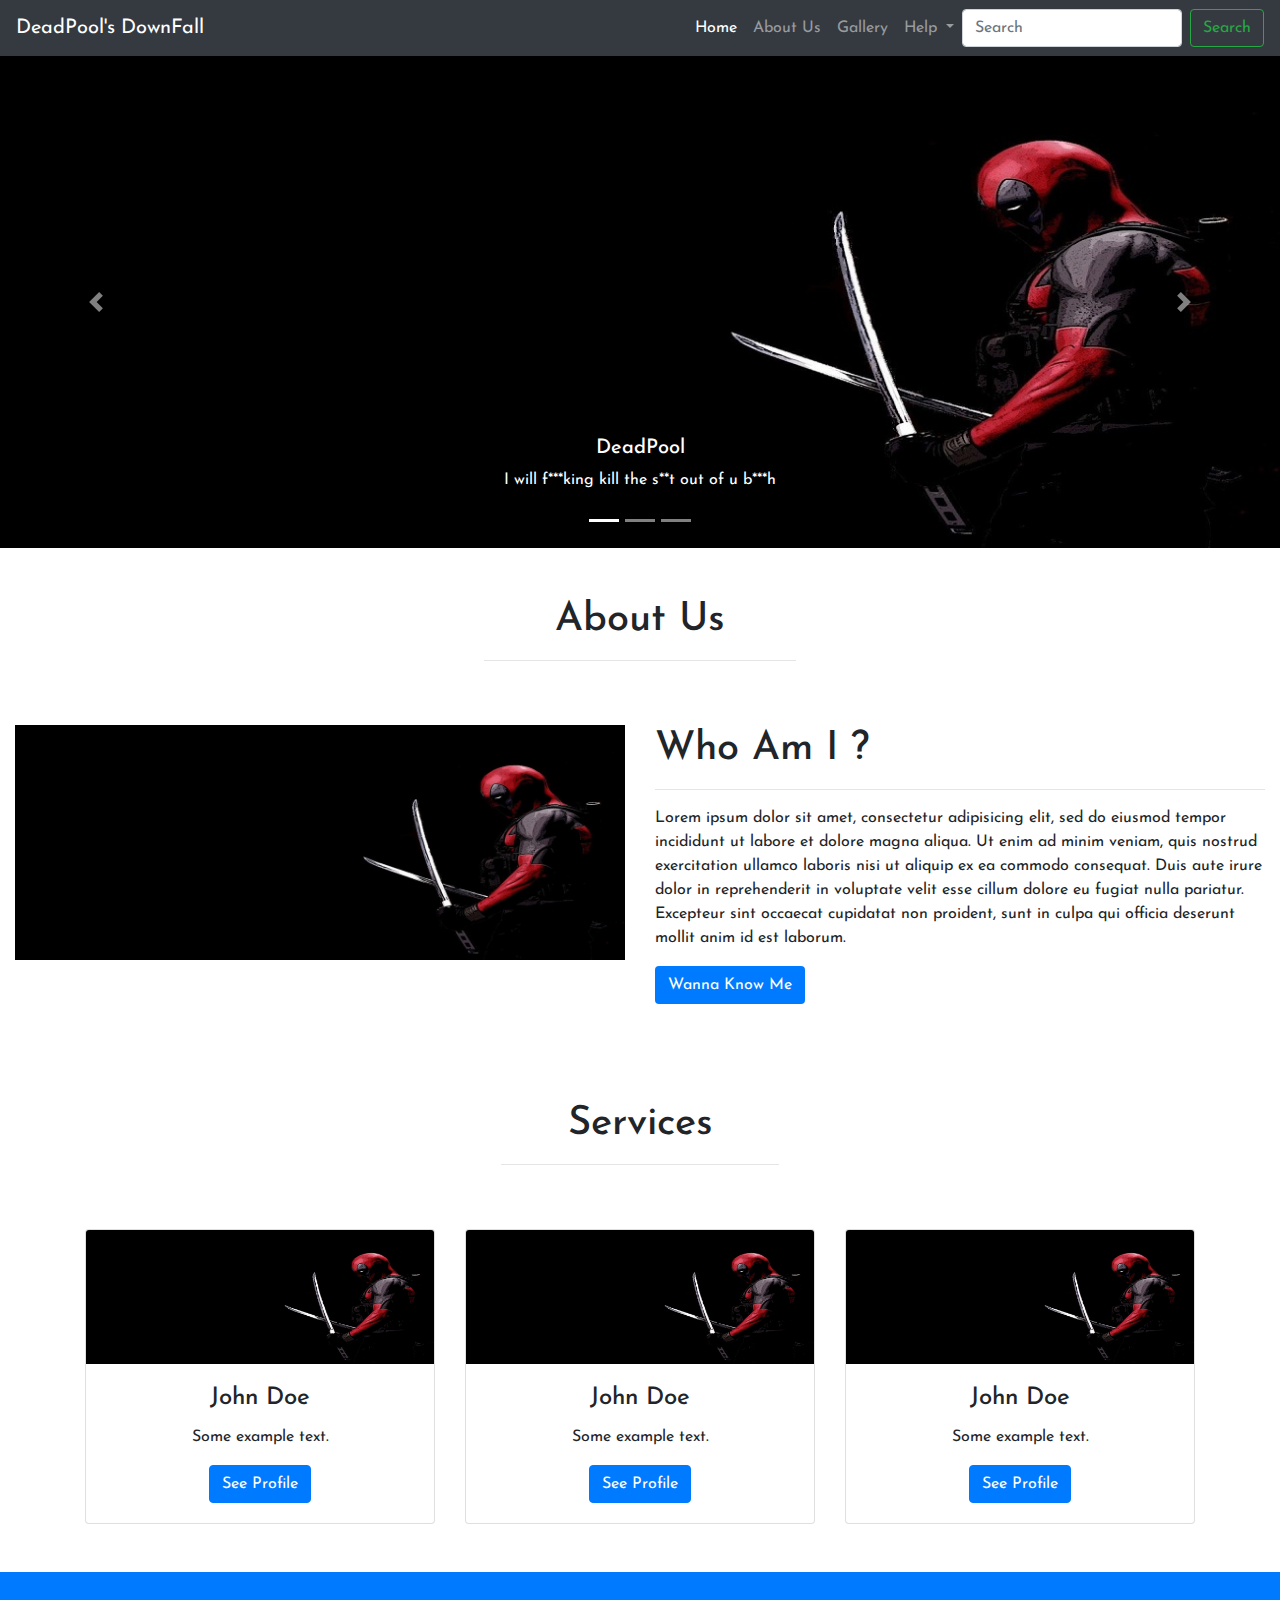
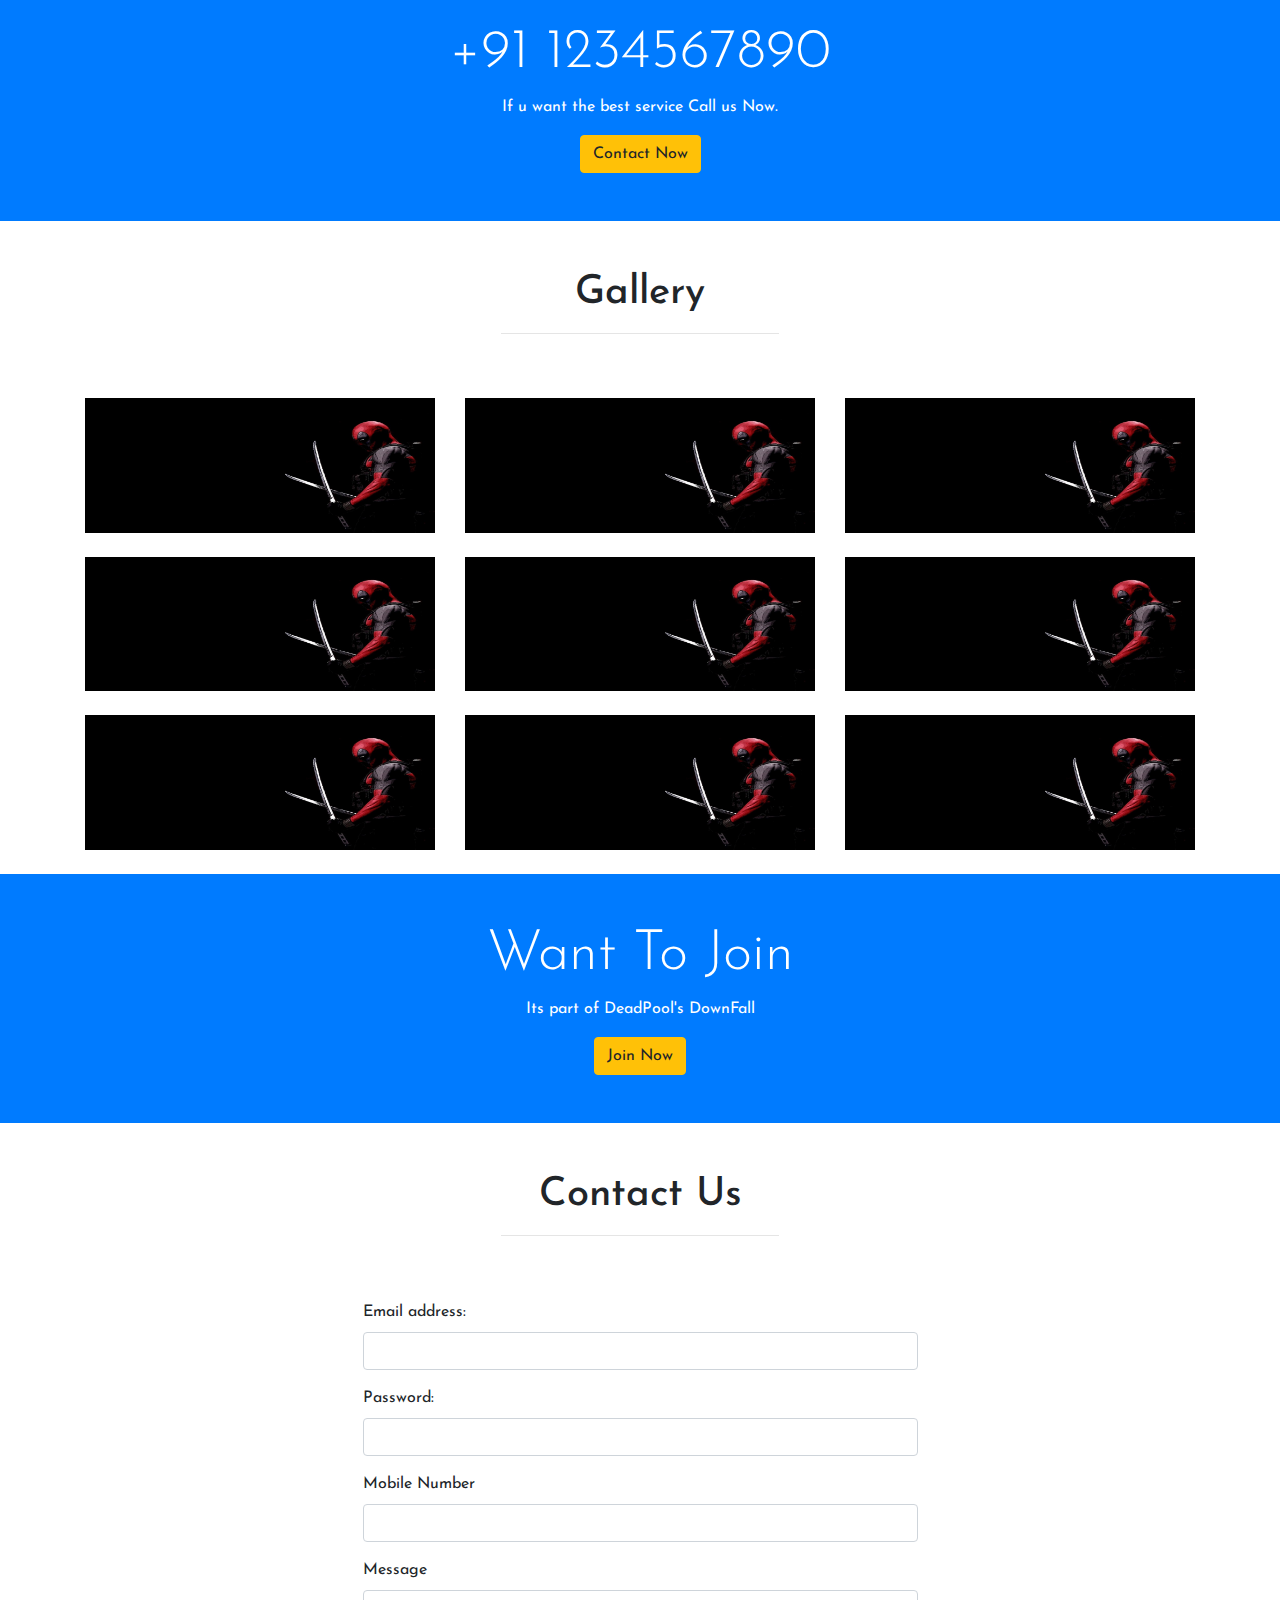
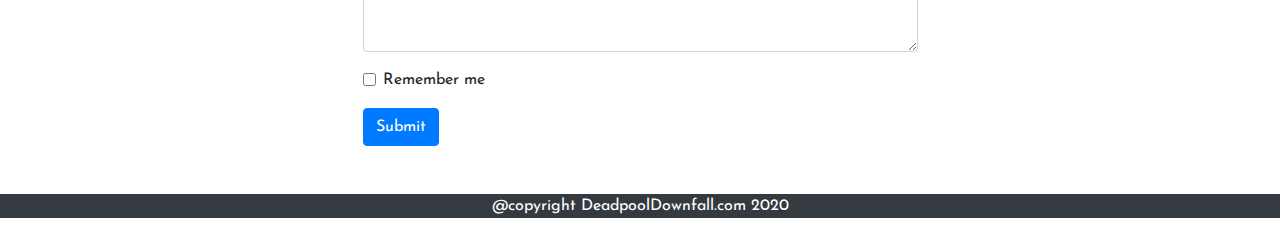
<file: index.html>
<!DOCTYPE html>
<html>
	<head>
		<title>Welcome to DeadPool's DownFall</title>
		<meta charset="utf-8">
		<meta name="viewport" content="width=device-width, initial-scale=1">
		<link rel="stylesheet" type="text/css" href="style.css">
		<link rel="stylesheet" type="text/css" href="bootstrap.min.css">
		<link href="https://fonts.googleapis.com/css2?family=Josefin+Sans:ital,wght@1,500&display=swap" rel="stylesheet">
	</head>
	<body>
		<header>
			<nav class="navbar navbar-expand-lg navbar-dark bg-dark">
				<a class="navbar-brand" href="C:\Users\Mayank Joshi\Desktop\CSS\CSS ANIMATION and TRANSITION\Landing Page\landing.html">DeadPool's DownFall</a>
				<button class="navbar-toggler" type="button" data-toggle="collapse" data-target="#navbarSupportedContent" aria-controls="navbarSupportedContent" aria-expanded="false" aria-label="Toggle navigation">
				<span class="navbar-toggler-icon"></span>
				</button>
				<div class="collapse navbar-collapse" id="navbarSupportedContent">
					<ul class="navbar-nav ml-auto">
						<li class="nav-item active">
							<a class="nav-link" href="index.html">Home <span class="sr-only">(current)</span></a>
						</li>
						<li class="nav-item">
							<a class="nav-link" href="about.html">About Us</a>
						</li>
						<li class="nav-item">
							<a class="nav-link" href="gallery.html">Gallery</a>
						</li>
						<li class="nav-item dropdown">
							<a class="nav-link dropdown-toggle" href="#" id="navbarDropdown" role="button" data-toggle="dropdown" aria-haspopup="true" aria-expanded="false">
								Help
							</a>
							<div class="dropdown-menu" aria-labelledby="navbarDropdown">
								<a class="dropdown-item" href="services.html">Services</a>
								<a class="dropdown-item" href="contactus.html">Contact Us</a>
								<div class="dropdown-divider"></div>
								<a class="dropdown-item" href="something.html">Something else here</a>
							</div>
						</li>
						
					</ul>
					<form class="form-inline my-2 my-lg-0">
						<input class="form-control mr-sm-2" type="search" placeholder="Search" aria-label="Search">
						<button class="btn btn-outline-success my-2 my-sm-0" type="submit">Search</button>
					</form>
				</div>
			</nav>
			<div id="carouselExampleCaptions" class="carousel slide" data-ride="carousel">
				<ol class="carousel-indicators">
					<li data-target="#carouselExampleCaptions" data-slide-to="0" class="active"></li>
					<li data-target="#carouselExampleCaptions" data-slide-to="1"></li>
					<li data-target="#carouselExampleCaptions" data-slide-to="2"></li>
				</ol>
				<div class="carousel-inner">
					<div class="carousel-item active">
						<img src="images/145126 - Copy.jpg"  width="1300" height="500">
						<div class="carousel-caption d-none d-md-block">
							<h5>DeadPool</h5>
							<p>I will f***king kill the s**t out of u b***h</p>
						</div>
					</div>
					<div class="carousel-item">
						<img src="images/6c7dc23a070ebb4fccd31903c068a56e.jpg"  width="1300" height="500">
						<div class="carousel-caption d-none d-md-block">
							<h5>THOR</h5>
							<p>God Of Thunder</p>
						</div>
					</div>
					<div class="carousel-item">
						<img src="images/new_york_building_city_skyscrapers_evening_28516_1920x1200.jpg"  width="1300" height="500">
						<div class="carousel-caption d-none d-md-block">
							<h5>What a View</h5>
							<p>Praesent commodo cursus magna, vel scelerisque nisl consectetur.</p>
						</div>
					</div>
				</div>
				<a class="carousel-control-prev" href="#carouselExampleCaptions" role="button" data-slide="prev">
					<span class="carousel-control-prev-icon" aria-hidden="true"></span>
					<span class="sr-only">Previous</span>
				</a>
				<a class="carousel-control-next" href="#carouselExampleCaptions" role="button" data-slide="next">
					<span class="carousel-control-next-icon" aria-hidden="true"></span>
					<span class="sr-only">Next</span>
				</a>
			</div>
		</header>
		<section>
			<div class="container-fluid">
				<h1 class="text-center text-capitalize pt-5">about us </h1>
				<hr class="w-25 mx-auto pt-5">
				<div class="row mb-5">
					<div class="col-lg-6 col-md-6 col-12">
						<img src="images/145126 - Copy.jpg" class="img-fluid">
					</div>
					<div class="col-lg-6 col-md-6 col-12">
						<h1>Who Am I ?</h1>
						<hr>
						<p>Lorem ipsum dolor sit amet, consectetur adipisicing elit, sed do eiusmod
							tempor incididunt ut labore et dolore magna aliqua. Ut enim ad minim veniam,
							quis nostrud exercitation ullamco laboris nisi ut aliquip ex ea commodo
							consequat. Duis aute irure dolor in reprehenderit in voluptate velit esse
							cillum dolore eu fugiat nulla pariatur. Excepteur sint occaecat cupidatat non
						proident, sunt in culpa qui officia deserunt mollit anim id est laborum.</p>
						<button class="btn bg-primary text-white"> Wanna Know Me </button>
					</div>
				</div>
			</div>
		</section>
		<section>
			<div class="container">
				<h1 class="text-center text-capitalize pt-5">Services </h1>
				<hr class="w-25 mx-auto pt-5">
				<div class="row text-center mb-5">
					<div class="col-lg-4 col-md-4 col-12">
						<div class="card" >
							<img class="card-img-top" src="images/145126 - Copy.jpg" alt="Card image">
							<div class="card-body">
								<h4 class="card-title">John Doe</h4>
								<p class="card-text">Some example text.</p>
								<a href="#" class="btn btn-primary">See Profile</a>
							</div>
						</div>
					</div>
					<div class="col-lg-4 col-md-4 col-12">
						<div class="card" >
							<img class="card-img-top" src="images/145126 - Copy.jpg" alt="Card image">
							<div class="card-body">
								<h4 class="card-title">John Doe</h4>
								<p class="card-text">Some example text.</p>
								<a href="#" class="btn btn-primary">See Profile</a>
							</div>
						</div>
					</div>
					<div class="col-lg-4 col-md-4 col-12">
						<div class="card" >
							<img class="card-img-top" src="images/145126 - Copy.jpg" alt="Card image">
							<div class="card-body">
								<h4 class="card-title">John Doe</h4>
								<p class="card-text">Some example text.</p>
								<a href="#" class="btn btn-primary">See Profile</a>
							</div>
						</div>
					</div>
				</div>
			</div>
		</section>
		<section class="bg-primary">
			<article class="py-5 text-center text-white">
				<div>
					<h3 class="display-4 ">+91 1234567890</h3>
					<p>If u want the best service Call us Now.</p>
					<button class="btn btn-warning">Contact Now</button>
				</div>
			</article>
		</section>
		<section>
			<div class="container">
				<h1 class="text-center text-capitalize pt-5">Gallery </h1>
				<hr class="w-25 mx-auto pt-5">
				<div class="row">
					<div class="col-lg-4 col-md-2 col-12 mb-4">
						<img src="images/145126 - Copy.jpg" class="img-fluid">
					</div>
					<div class="col-lg-4 col-md-2 col-12 mb-4">
						<img src="images/145126 - Copy.jpg" class="img-fluid">
					</div>
					<div class="col-lg-4 col-md-2 col-12 mb-4">
						<img src="images/145126 - Copy.jpg" class="img-fluid">
					</div>
					<div class="col-lg-4 col-md-2 col-12 mb-4">
						<img src="images/145126 - Copy.jpg" class="img-fluid">
					</div><div class="col-lg-4 col-md-2 col-12 mb-4">
					<img src="images/145126 - Copy.jpg" class="img-fluid">
				</div><div class="col-lg-4 col-md-2 col-12 mb-4">
				<img src="images/145126 - Copy.jpg" class="img-fluid">
			</div><div class="col-lg-4 col-md-2 col-12 mb-4">
			<img src="images/145126 - Copy.jpg" class="img-fluid">
		</div><div class="col-lg-4 col-md-2 col-12 mb-4">
		<img src="images/145126 - Copy.jpg" class="img-fluid">
	</div><div class="col-lg-4 col-md-2 col-12 mb-4">
	<img src="images/145126 - Copy.jpg" class="img-fluid">
</div>
</div>

</div>

</section>
<section class="bg-primary">
<article class="py-5 ">
<div class="text-center text-white">
<h3 class="display-4 ">Want To Join</h3>
<p>Its part of DeadPool's DownFall</p>
<button class="btn btn-warning "  data-toggle="modal" data-target="#myModal">Join Now</button>
</div>
<!-- The Modal -->
<div class="modal fade" id="myModal">
<div class="modal-dialog modal-dialog-centered">
	<div class="modal-content">
		
		<!-- Modal Header -->
		<div class="modal-header">
			<h4 class="modal-title">Sign Up</h4>
			<button type="button" class="close" data-dismiss="modal">&times;</button>
		</div>
		
		<!-- Modal body -->
		<div class="modal-body">
			<form action="/action_page.php">
				<div class="form-group">
					<label for="email">Email address:</label>
					<input type="email" class="form-control" id="email" autocomplete="of">
				</div>
				<div class="form-group">
					<label for="pwd">Password:</label>
					<input type="password" class="form-control"  id="pwd">
				</div>
				<div class="form-group form-check">
					<label class="form-check-label">
						<input class="form-check-input" type="checkbox"> Remember me
					</label>
				</div>
				<button type="submit" class="btn btn-primary">Submit</button>
			</form>
		</div>
		
		<!-- Modal footer -->
		<div class="modal-footer">
			<button type="button" class="btn btn-secondary" data-dismiss="modal">Close</button>
		</div>
		
	</div>
</div>
</div>
</article>
</section>
<section>
<div class="container mb-5">
<h1 class="text-center text-capitalize pt-5">contact us </h1>
<hr class="w-25 mx-auto pt-5">
<div class="w-50 mx-auto">
<form action="/action_page.php">
	<div class="form-group">
		<label for="email">Email address:</label>
		<input type="email" class="form-control"  id="email" autocomplete="off">
	</div>
	<div class="form-group">
		<label for="pwd">Password:</label>
		<input type="password" class="form-control"  id="pwd">
	</div>
	<div class="form-group">
		<label for="pwd">Mobile Number</label>
		<input type="number" class="form-control"  id="pwd">
	</div>
	<div class="form-group">
		<label>Message</label>
		<textarea class="form-control"></textarea>
	</div>
	<div class="form-group form-check">
		<label class="form-check-label">
			<input class="form-check-input" type="checkbox"> Remember me
		</label>
	</div>
	<button type="submit" class="btn btn-primary">Submit</button>
</form>
</div>
</div>

</section>
<footer>
<p class="text-center bg-dark text-white">@copyright DeadpoolDownfall.com 2020</p>
</footer>

<script src="https://ajax.googleapis.com/ajax/libs/jquery/3.5.1/jquery.min.js"></script>
<script src="https://cdnjs.cloudflare.com/ajax/libs/popper.js/1.16.0/umd/popper.min.js"></script>
<script src="https://maxcdn.bootstrapcdn.com/bootstrap/4.5.0/js/bootstrap.min.js"></script>
</body>
</html>
</file>
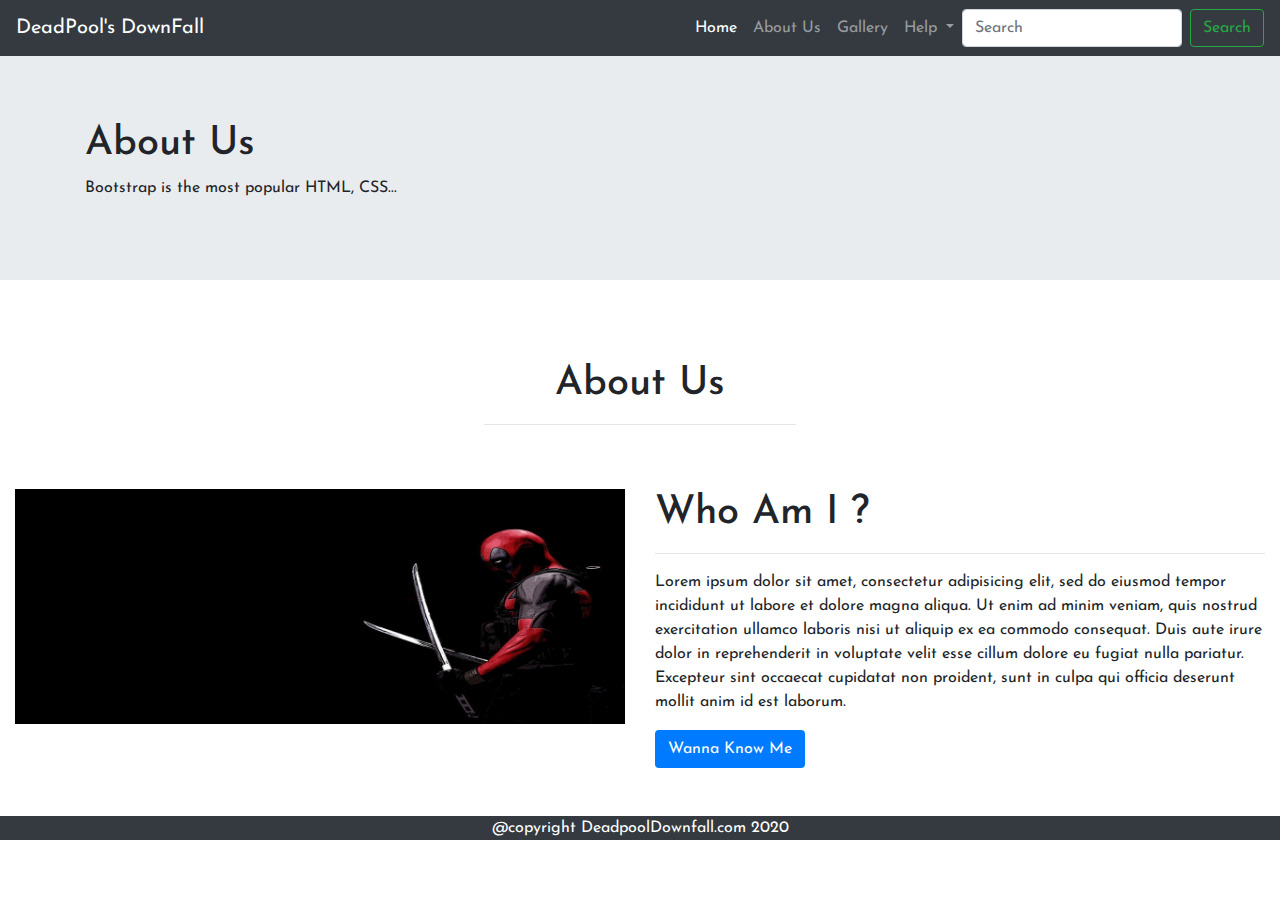
<file: about.html>
<!DOCTYPE html>
<html>
	<head>
		<title>BOOTSTRAP 4</title>
		<meta charset="utf-8">
		<meta name="viewport" content="width=device-width, initial-scale=1">
		<link rel="stylesheet" type="text/css" href="style.css">
		<link rel="stylesheet" type="text/css" href="bootstrap.min.css">
		<link href="https://fonts.googleapis.com/css2?family=Josefin+Sans:ital,wght@1,500&display=swap" rel="stylesheet">
	</head>
	<body>
		<header>
			<nav class="navbar navbar-expand-lg navbar-dark bg-dark">
				<a class="navbar-brand" href="#">DeadPool's DownFall</a>
				<button class="navbar-toggler" type="button" data-toggle="collapse" data-target="#navbarSupportedContent" aria-controls="navbarSupportedContent" aria-expanded="false" aria-label="Toggle navigation">
				<span class="navbar-toggler-icon"></span>
				</button>
				<div class="collapse navbar-collapse" id="navbarSupportedContent">
					<ul class="navbar-nav ml-auto">
						<li class="nav-item active">
							<a class="nav-link" href="index.html">Home <span class="sr-only">(current)</span></a>
						</li>
						<li class="nav-item">
							<a class="nav-link" href="about.html">About Us</a>
						</li>
						<li class="nav-item">
							<a class="nav-link" href="gallery.html">Gallery</a>
						</li>
						<li class="nav-item dropdown">
							<a class="nav-link dropdown-toggle" href="#" id="navbarDropdown" role="button" data-toggle="dropdown" aria-haspopup="true" aria-expanded="false">
								Help
							</a>
							<div class="dropdown-menu" aria-labelledby="navbarDropdown">
								<a class="dropdown-item" href="services.html">Services</a>
								<a class="dropdown-item" href="contactus.html">Contact Us</a>
								<div class="dropdown-divider"></div>
								<a class="dropdown-item" href="something.html">Something else here</a>
							</div>
						</li>
						
					</ul>
					<form class="form-inline my-2 my-lg-0">
						<input class="form-control mr-sm-2" type="search" placeholder="Search" aria-label="Search">
						<button class="btn btn-outline-success my-2 my-sm-0" type="submit">Search</button>
					</form>
				</div>
			</nav>
			<div class="jumbotron jumbotron-fluid">
				<div class="container">
					<h1>About Us</h1>
					<p>Bootstrap is the most popular HTML, CSS...</p>
				</div>
			</div>
		</header>
		<section>
			<div class="container-fluid">
				<h1 class="text-center text-capitalize pt-5">about us </h1>
				<hr class="w-25 mx-auto pt-5">
				<div class="row mb-5">
					<div class="col-lg-6 col-md-6 col-12">
						<img src="images/145126 - Copy.jpg" class="img-fluid">
					</div>
					<div class="col-lg-6 col-md-6 col-12">
						<h1>Who Am I ?</h1>
						<hr>
						<p>Lorem ipsum dolor sit amet, consectetur adipisicing elit, sed do eiusmod
							tempor incididunt ut labore et dolore magna aliqua. Ut enim ad minim veniam,
							quis nostrud exercitation ullamco laboris nisi ut aliquip ex ea commodo
							consequat. Duis aute irure dolor in reprehenderit in voluptate velit esse
							cillum dolore eu fugiat nulla pariatur. Excepteur sint occaecat cupidatat non
						proident, sunt in culpa qui officia deserunt mollit anim id est laborum.</p>
						<button class="btn bg-primary text-white"> Wanna Know Me </button>
					</div>
				</div>
			</div>
		</section>
		<footer>
			<p class="text-center bg-dark text-white">@copyright DeadpoolDownfall.com 2020</p>
		</footer>
	</body>
	<script src="https://ajax.googleapis.com/ajax/libs/jquery/3.5.1/jquery.min.js"></script>
	<script src="https://cdnjs.cloudflare.com/ajax/libs/popper.js/1.16.0/umd/popper.min.js"></script>
	<script src="https://maxcdn.bootstrapcdn.com/bootstrap/4.5.0/js/bootstrap.min.js"></script>
</html>
</file>
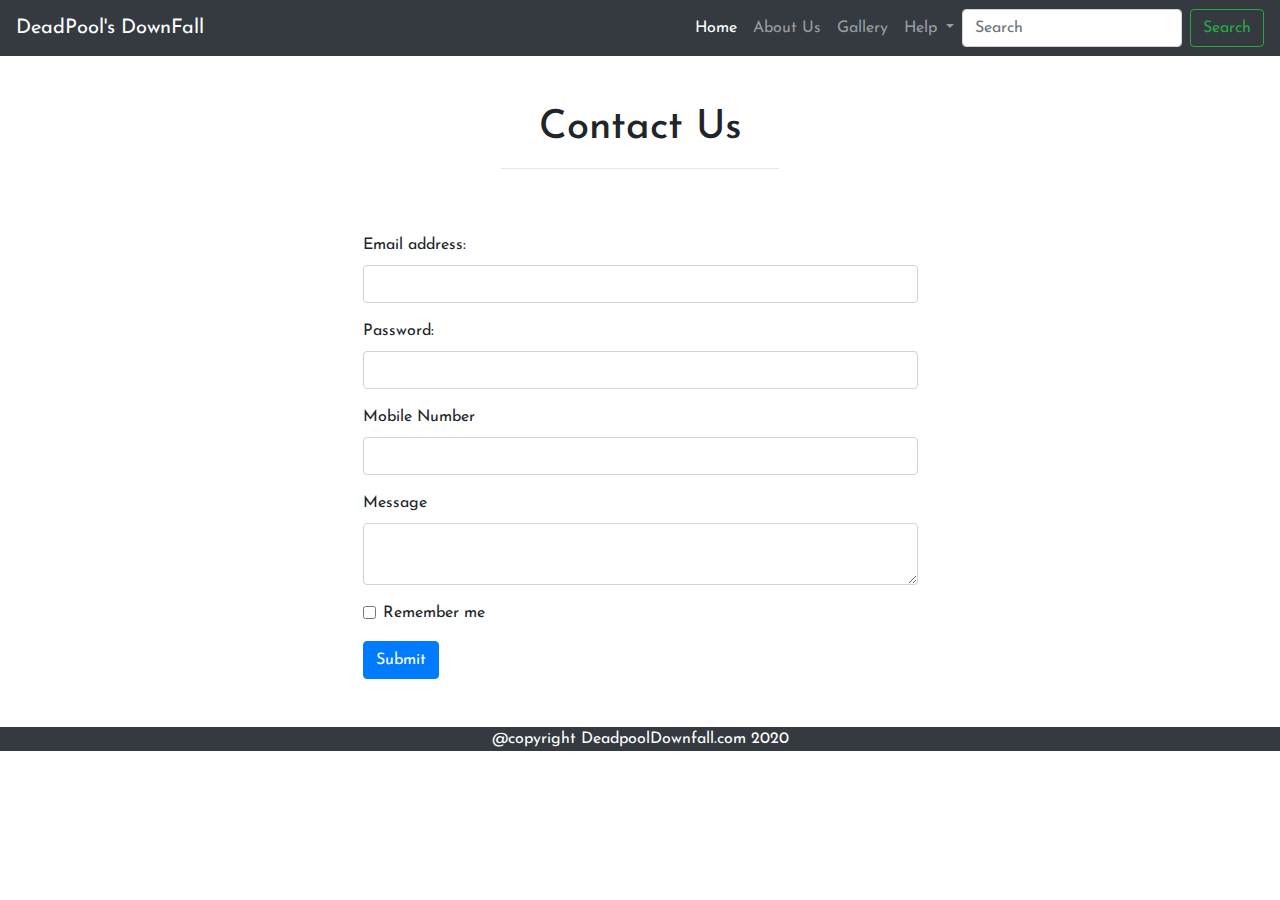
<file: contactus.html>
<!DOCTYPE html>
<html>
	<head>
		<title>BOOTSTRAP 4</title>
		<meta charset="utf-8">
		<meta name="viewport" content="width=device-width, initial-scale=1">
		<link rel="stylesheet" type="text/css" href="style.css">
		<link rel="stylesheet" type="text/css" href="bootstrap.min.css">
		<link href="https://fonts.googleapis.com/css2?family=Josefin+Sans:ital,wght@1,500&display=swap" rel="stylesheet">
	</head>
	<body>
		<header>
			<nav class="navbar navbar-expand-lg navbar-dark bg-dark">
				<a class="navbar-brand" href="#">DeadPool's DownFall</a>
				<button class="navbar-toggler" type="button" data-toggle="collapse" data-target="#navbarSupportedContent" aria-controls="navbarSupportedContent" aria-expanded="false" aria-label="Toggle navigation">
				<span class="navbar-toggler-icon"></span>
				</button>
				<div class="collapse navbar-collapse" id="navbarSupportedContent">
					<ul class="navbar-nav ml-auto">
						<li class="nav-item active">
							<a class="nav-link" href="index.html">Home <span class="sr-only">(current)</span></a>
						</li>
						<li class="nav-item">
							<a class="nav-link" href="about.html">About Us</a>
						</li>
						<li class="nav-item">
							<a class="nav-link" href="gallery.html">Gallery</a>
						</li>
						<li class="nav-item dropdown">
							<a class="nav-link dropdown-toggle" href="#" id="navbarDropdown" role="button" data-toggle="dropdown" aria-haspopup="true" aria-expanded="false">
								Help
							</a>
							<div class="dropdown-menu" aria-labelledby="navbarDropdown">
								<a class="dropdown-item" href="services.html">Services</a>
								<a class="dropdown-item" href="contactus.html">Contact Us</a>
								<div class="dropdown-divider"></div>
								<a class="dropdown-item" href="something.html">Something else here</a>
							</div>
						</li>
						
					</ul>
					<form class="form-inline my-2 my-lg-0">
						<input class="form-control mr-sm-2" type="search" placeholder="Search" aria-label="Search">
						<button class="btn btn-outline-success my-2 my-sm-0" type="submit">Search</button>
					</form>
				</div>
			</nav>
		</header>
		<section>
			<div class="container mb-5">
				<h1 class="text-center text-capitalize pt-5">contact us </h1>
				<hr class="w-25 mx-auto pt-5">
				<div class="w-50 mx-auto">
					<form action="/action_page.php">
						<div class="form-group">
							<label for="email">Email address:</label>
							<input type="email" class="form-control"  id="email" autocomplete="off">
						</div>
						<div class="form-group">
							<label for="pwd">Password:</label>
							<input type="password" class="form-control"  id="pwd">
						</div>
						<div class="form-group">
							<label for="pwd">Mobile Number</label>
							<input type="number" class="form-control"  id="pwd">
						</div>
						<div class="form-group">
							<label>Message</label>
							<textarea class="form-control"></textarea>
						</div>
						<div class="form-group form-check">
							<label class="form-check-label">
								<input class="form-check-input" type="checkbox"> Remember me
							</label>
						</div>
						<button type="submit" class="btn btn-primary">Submit</button>
					</form>
				</div>
			</div>
			
		</section>
		
	</body>
	<footer>
		<p class="text-center bg-dark text-white">@copyright DeadpoolDownfall.com 2020</p>
	</footer>
	<script src="https://ajax.googleapis.com/ajax/libs/jquery/3.5.1/jquery.min.js"></script>
	<script src="https://cdnjs.cloudflare.com/ajax/libs/popper.js/1.16.0/umd/popper.min.js"></script>
	<script src="https://maxcdn.bootstrapcdn.com/bootstrap/4.5.0/js/bootstrap.min.js"></script>
</html>
</file>
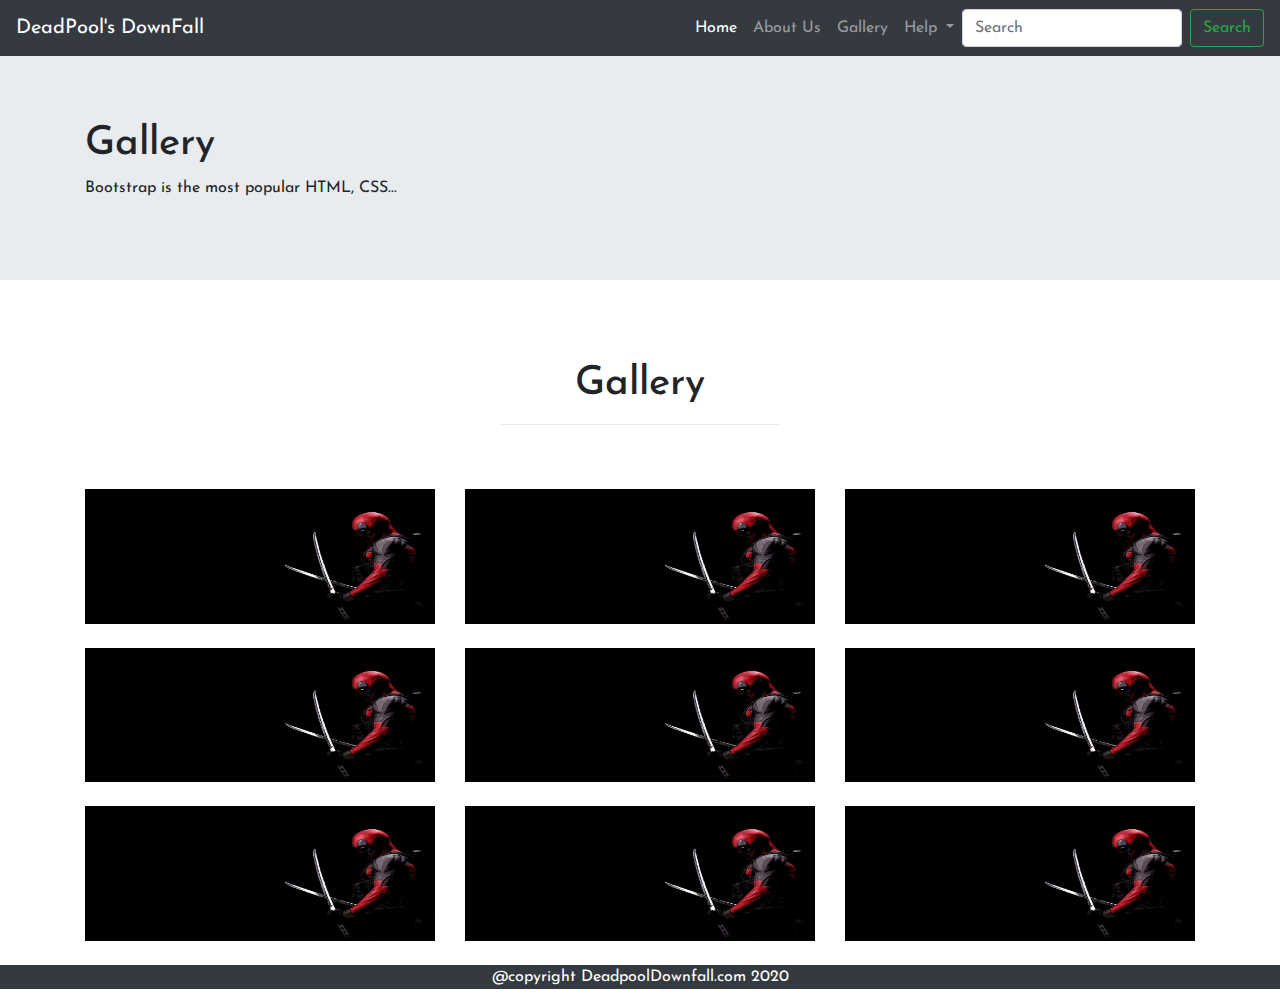
<file: gallery.html>
<!DOCTYPE html>
<html>
  <head>
    <title>BOOTSTRAP 4</title>
    <meta charset="utf-8">
    <meta name="viewport" content="width=device-width, initial-scale=1">
    <link rel="stylesheet" type="text/css" href="style.css">
    <link rel="stylesheet" type="text/css" href="bootstrap.min.css">
    <link href="https://fonts.googleapis.com/css2?family=Josefin+Sans:ital,wght@1,500&display=swap" rel="stylesheet">
  </head>
  <body>
    <header>
      <nav class="navbar navbar-expand-lg navbar-dark bg-dark">
        <a class="navbar-brand" href="#">DeadPool's DownFall</a>
        <button class="navbar-toggler" type="button" data-toggle="collapse" data-target="#navbarSupportedContent" aria-controls="navbarSupportedContent" aria-expanded="false" aria-label="Toggle navigation">
        <span class="navbar-toggler-icon"></span>
        </button>
        <div class="collapse navbar-collapse" id="navbarSupportedContent">
          <ul class="navbar-nav ml-auto">
            <li class="nav-item active">
              <a class="nav-link" href="index.html">Home <span class="sr-only">(current)</span></a>
            </li>
            <li class="nav-item">
              <a class="nav-link" href="about.html">About Us</a>
            </li>
            <li class="nav-item">
              <a class="nav-link" href="gallery.html">Gallery</a>
            </li>
            <li class="nav-item dropdown">
              <a class="nav-link dropdown-toggle" href="#" id="navbarDropdown" role="button" data-toggle="dropdown" aria-haspopup="true" aria-expanded="false">
                Help
              </a>
              <div class="dropdown-menu" aria-labelledby="navbarDropdown">
                <a class="dropdown-item" href="services.html">Services</a>
                <a class="dropdown-item" href="contactus.html">Contact Us</a>
                <div class="dropdown-divider"></div>
                <a class="dropdown-item" href="something.html">Something else here</a>
              </div>
            </li>
            
          </ul>
          <form class="form-inline my-2 my-lg-0">
            <input class="form-control mr-sm-2" type="search" placeholder="Search" aria-label="Search">
            <button class="btn btn-outline-success my-2 my-sm-0" type="submit">Search</button>
          </form>
        </div>
      </nav>
      <div class="jumbotron jumbotron-fluid">
        <div class="container">
          <h1>Gallery</h1>
          <p>Bootstrap is the most popular HTML, CSS...</p>
        </div>
      </div>
    </header>
    <section>
      <div class="container">
        <h1 class="text-center text-capitalize pt-5">Gallery </h1>
        <hr class="w-25 mx-auto pt-5">
        <div class="row">
          <div class="col-lg-4 col-md-2 col-12 mb-4">
            <img src="images/145126 - Copy.jpg" class="img-fluid">
          </div>
          <div class="col-lg-4 col-md-2 col-12 mb-4">
            <img src="images/145126 - Copy.jpg" class="img-fluid">
          </div>
          <div class="col-lg-4 col-md-2 col-12 mb-4">
            <img src="images/145126 - Copy.jpg" class="img-fluid">
          </div>
          <div class="col-lg-4 col-md-2 col-12 mb-4">
            <img src="images/145126 - Copy.jpg" class="img-fluid">
          </div><div class="col-lg-4 col-md-2 col-12 mb-4">
          <img src="images/145126 - Copy.jpg" class="img-fluid">
        </div><div class="col-lg-4 col-md-2 col-12 mb-4">
        <img src="images/145126 - Copy.jpg" class="img-fluid">
      </div><div class="col-lg-4 col-md-2 col-12 mb-4">
      <img src="images/145126 - Copy.jpg" class="img-fluid">
    </div><div class="col-lg-4 col-md-2 col-12 mb-4">
    <img src="images/145126 - Copy.jpg" class="img-fluid">
  </div><div class="col-lg-4 col-md-2 col-12 mb-4">
  <img src="images/145126 - Copy.jpg" class="img-fluid">
</div>
</div>

</div>

</section>
</body>
<footer>
<p class="text-center bg-dark text-white">@copyright DeadpoolDownfall.com 2020</p>
</footer>
<script src="https://ajax.googleapis.com/ajax/libs/jquery/3.5.1/jquery.min.js"></script>
<script src="https://cdnjs.cloudflare.com/ajax/libs/popper.js/1.16.0/umd/popper.min.js"></script>
<script src="https://maxcdn.bootstrapcdn.com/bootstrap/4.5.0/js/bootstrap.min.js"></script>
</html>
</file>
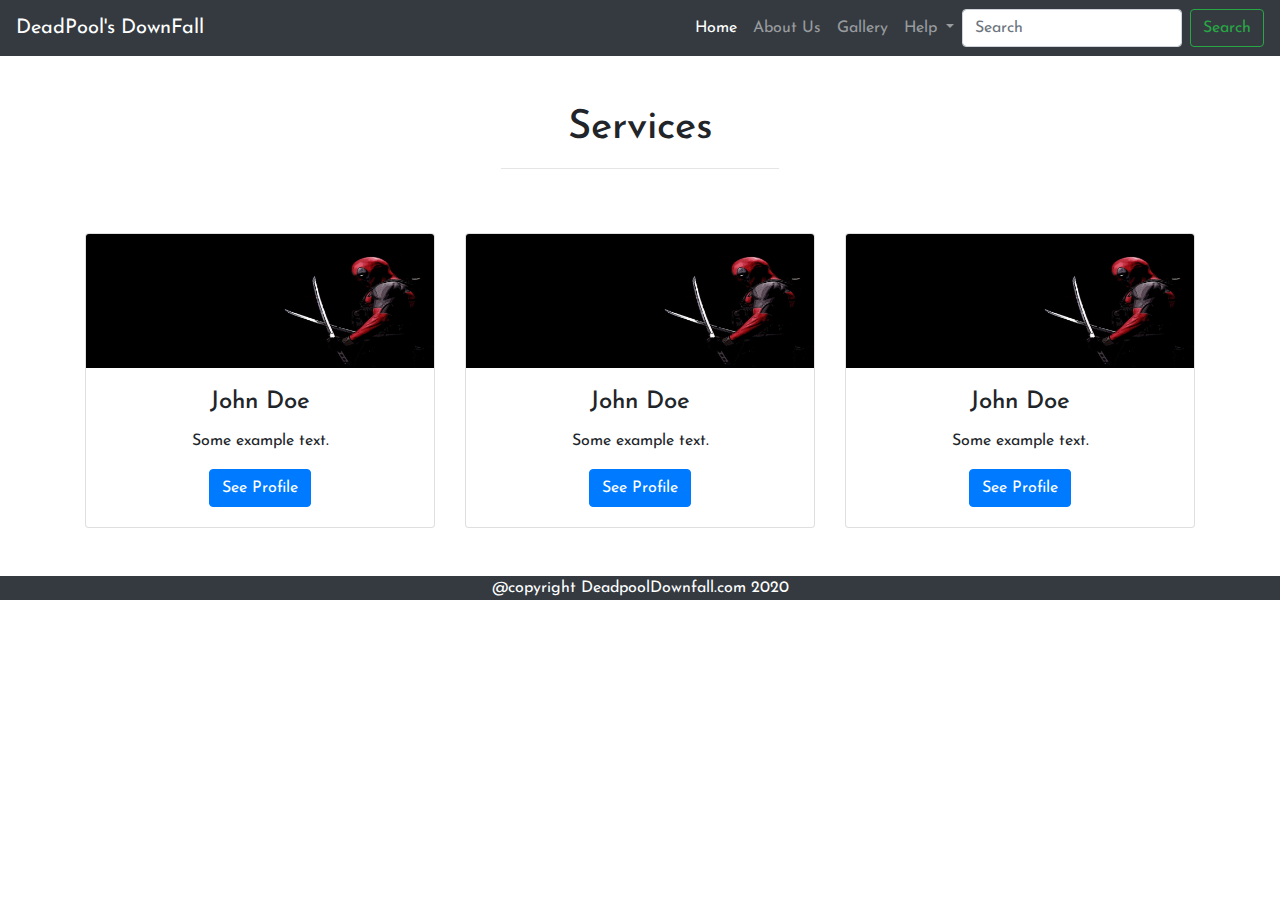
<file: services.html>
<!DOCTYPE html>
<html>
	<head>
		<title>BOOTSTRAP 4</title>
		<meta charset="utf-8">
		<meta name="viewport" content="width=device-width, initial-scale=1">
		<link rel="stylesheet" type="text/css" href="style.css">
		<link rel="stylesheet" type="text/css" href="bootstrap.min.css">
		<link href="https://fonts.googleapis.com/css2?family=Josefin+Sans:ital,wght@1,500&display=swap" rel="stylesheet">
	</head>
	<body>
		<header>
			<nav class="navbar navbar-expand-lg navbar-dark bg-dark">
				<a class="navbar-brand" href="#">DeadPool's DownFall</a>
				<button class="navbar-toggler" type="button" data-toggle="collapse" data-target="#navbarSupportedContent" aria-controls="navbarSupportedContent" aria-expanded="false" aria-label="Toggle navigation">
				<span class="navbar-toggler-icon"></span>
				</button>
				<div class="collapse navbar-collapse" id="navbarSupportedContent">
					<ul class="navbar-nav ml-auto">
						<li class="nav-item active">
							<a class="nav-link" href="index.html">Home <span class="sr-only">(current)</span></a>
						</li>
						<li class="nav-item">
							<a class="nav-link" href="about.html">About Us</a>
						</li>
						<li class="nav-item">
							<a class="nav-link" href="gallery.html">Gallery</a>
						</li>
						<li class="nav-item dropdown">
							<a class="nav-link dropdown-toggle" href="#" id="navbarDropdown" role="button" data-toggle="dropdown" aria-haspopup="true" aria-expanded="false">
								Help
							</a>
							<div class="dropdown-menu" aria-labelledby="navbarDropdown">
								<a class="dropdown-item" href="services.html">Services</a>
								<a class="dropdown-item" href="contactus.html">Contact Us</a>
								<div class="dropdown-divider"></div>
								<a class="dropdown-item" href="something.html">Something else here</a>
							</div>
						</li>
						
					</ul>
					<form class="form-inline my-2 my-lg-0">
						<input class="form-control mr-sm-2" type="search" placeholder="Search" aria-label="Search">
						<button class="btn btn-outline-success my-2 my-sm-0" type="submit">Search</button>
					</form>
				</div>
			</nav>
			<section>
				<div class="container">
					<h1 class="text-center text-capitalize pt-5">Services </h1>
					<hr class="w-25 mx-auto pt-5">
					<div class="row text-center mb-5">
						<div class="col-lg-4 col-md-4 col-12">
							<div class="card" >
								<img class="card-img-top" src="images/145126 - Copy.jpg" alt="Card image">
								<div class="card-body">
									<h4 class="card-title">John Doe</h4>
									<p class="card-text">Some example text.</p>
									<a href="#" class="btn btn-primary">See Profile</a>
								</div>
							</div>
						</div>
						<div class="col-lg-4 col-md-4 col-12">
							<div class="card" >
								<img class="card-img-top" src="images/145126 - Copy.jpg" alt="Card image">
								<div class="card-body">
									<h4 class="card-title">John Doe</h4>
									<p class="card-text">Some example text.</p>
									<a href="#" class="btn btn-primary">See Profile</a>
								</div>
							</div>
						</div>
						<div class="col-lg-4 col-md-4 col-12">
							<div class="card" >
								<img class="card-img-top" src="images/145126 - Copy.jpg" alt="Card image">
								<div class="card-body">
									<h4 class="card-title">John Doe</h4>
									<p class="card-text">Some example text.</p>
									<a href="#" class="btn btn-primary">See Profile</a>
								</div>
							</div>
						</div>
					</div>
				</div>
			</section>
		</header>
	</body>
	<footer>
		<p class="text-center bg-dark text-white">@copyright DeadpoolDownfall.com 2020</p>
	</footer>
	<script src="https://ajax.googleapis.com/ajax/libs/jquery/3.5.1/jquery.min.js"></script>
	<script src="https://cdnjs.cloudflare.com/ajax/libs/popper.js/1.16.0/umd/popper.min.js"></script>
	<script src="https://maxcdn.bootstrapcdn.com/bootstrap/4.5.0/js/bootstrap.min.js"></script>
</html>
</file>
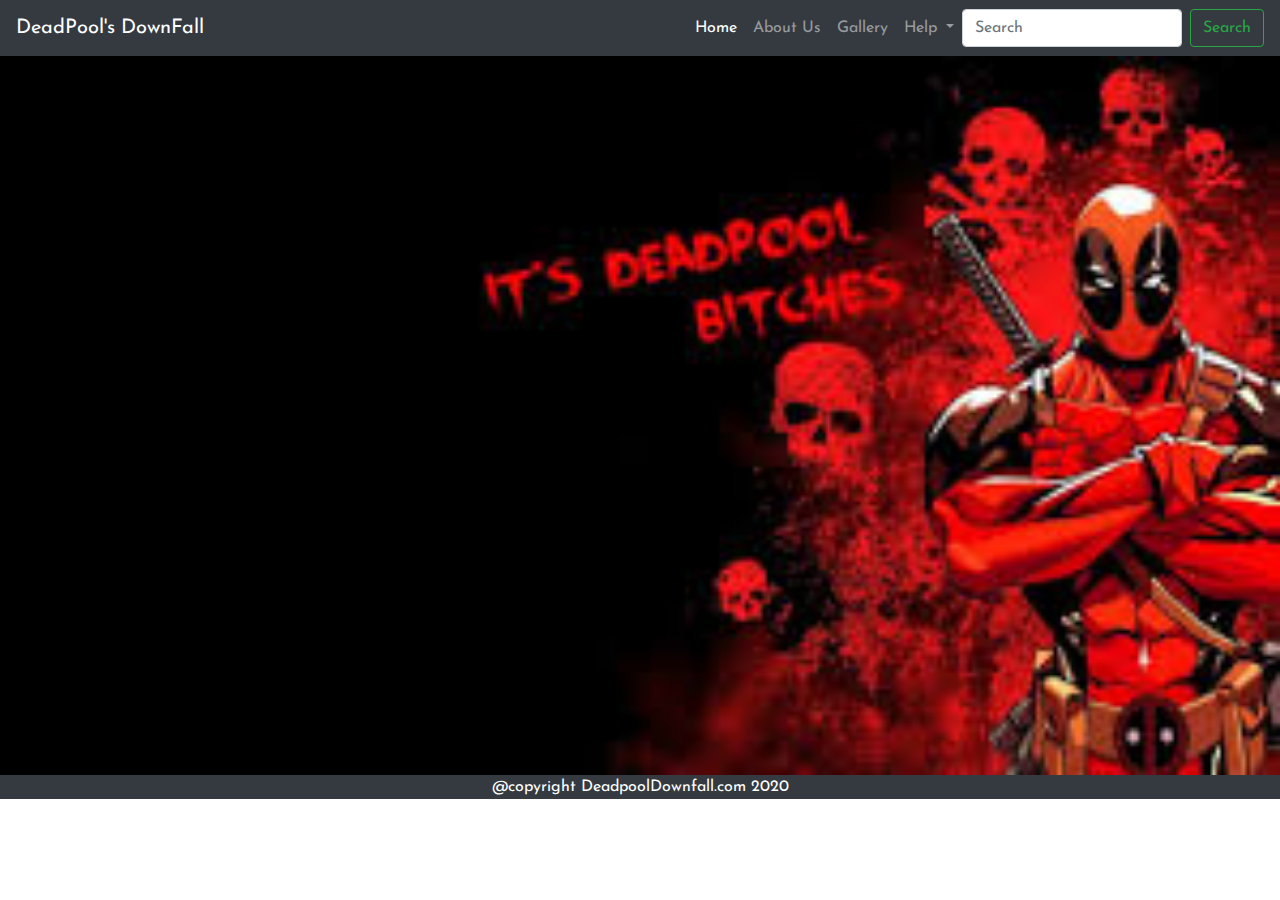
<file: something.html>
<!DOCTYPE html>
<html>
	<head>
		<title>BOOTSTRAP 4</title>
		<meta charset="utf-8">
		<meta name="viewport" content="width=device-width, initial-scale=1">
		<link rel="stylesheet" type="text/css" href="style.css">
		<link rel="stylesheet" type="text/css" href="bootstrap.min.css">
		<link href="https://fonts.googleapis.com/css2?family=Josefin+Sans:ital,wght@1,500&display=swap" rel="stylesheet">
		<style type="text/css"></style>
	</head>
	<body>
		<header>
			<nav class="navbar navbar-expand-lg navbar-dark bg-dark">
				<a class="navbar-brand" href="#">DeadPool's DownFall</a>
				<button class="navbar-toggler" type="button" data-toggle="collapse" data-target="#navbarSupportedContent" aria-controls="navbarSupportedContent" aria-expanded="false" aria-label="Toggle navigation">
				<span class="navbar-toggler-icon"></span>
				</button>
				<div class="collapse navbar-collapse" id="navbarSupportedContent">
					<ul class="navbar-nav ml-auto">
						<li class="nav-item active">
							<a class="nav-link" href="index.html">Home <span class="sr-only">(current)</span></a>
						</li>
						<li class="nav-item">
							<a class="nav-link" href="about.html">About Us</a>
						</li>
						<li class="nav-item">
							<a class="nav-link" href="gallery.html">Gallery</a>
						</li>
						<li class="nav-item dropdown">
							<a class="nav-link dropdown-toggle" href="#" id="navbarDropdown" role="button" data-toggle="dropdown" aria-haspopup="true" aria-expanded="false">
								Help
							</a>
							<div class="dropdown-menu" aria-labelledby="navbarDropdown">
								<a class="dropdown-item" href="services.html">Services</a>
								<a class="dropdown-item" href="contactus.html">Contact Us</a>
								<div class="dropdown-divider"></div>
								<a class="dropdown-item" href="something.html">Something else here</a>
							</div>
						</li>
						
					</ul>
					<form class="form-inline my-2 my-lg-0">
						<input class="form-control mr-sm-2" type="search" placeholder="Search" aria-label="Search">
						<button class="btn btn-outline-success my-2 my-sm-0" type="submit">Search</button>
					</form>
				</div>
			</nav>
		</header>
		<img src="images/my.jpg" id="image" width="1300" height="500">
	</body>
	<footer>
		<p class="text-center bg-dark text-white">@copyright DeadpoolDownfall.com 2020</p>
	</footer>
	<script src="https://ajax.googleapis.com/ajax/libs/jquery/3.5.1/jquery.min.js"></script>
	<script src="https://cdnjs.cloudflare.com/ajax/libs/popper.js/1.16.0/umd/popper.min.js"></script>
	<script src="https://maxcdn.bootstrapcdn.com/bootstrap/4.5.0/js/bootstrap.min.js"></script>
</html>
</file>
<file: style.css>
*{
	font-family: 'Josefin Sans', sans-serif;
}
.carousel-inner img{
width: 100%;
height: 100%
}
#image{
width: 100%;
height: 100%;
}
</file>
